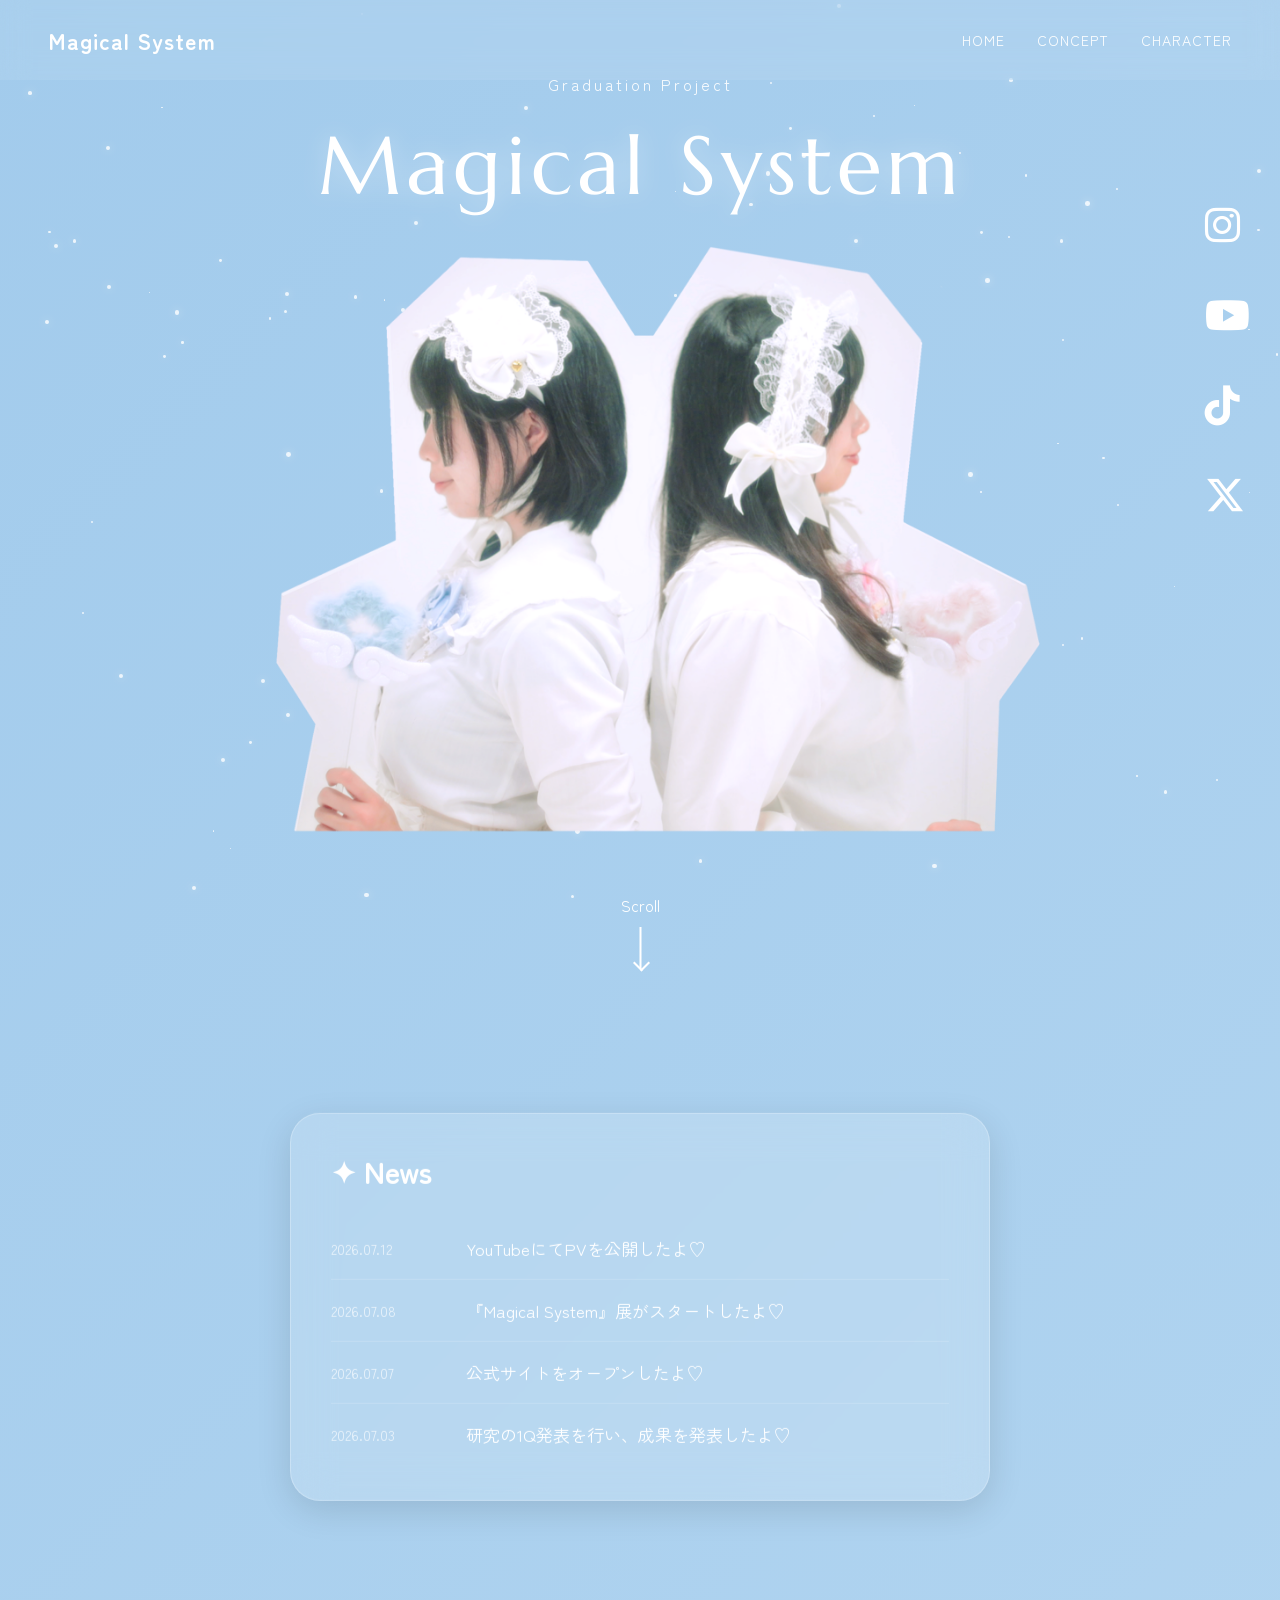
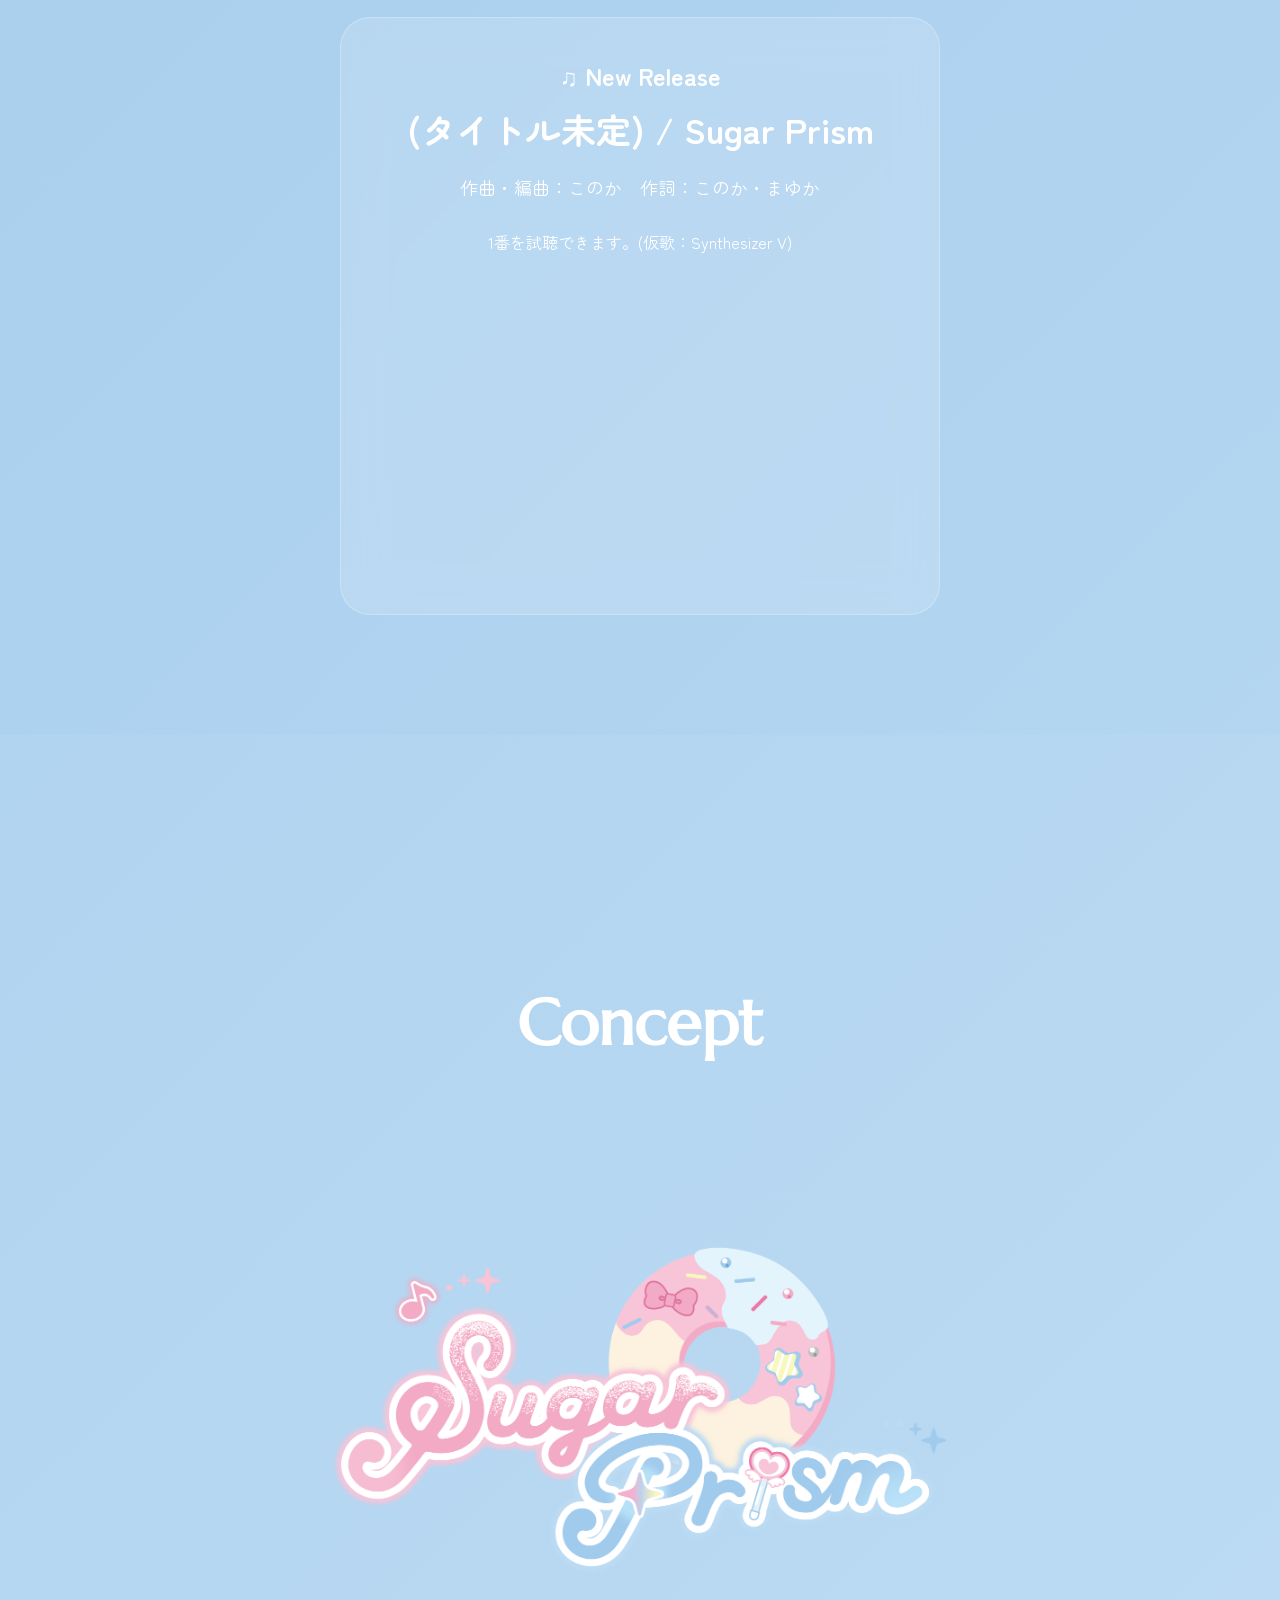
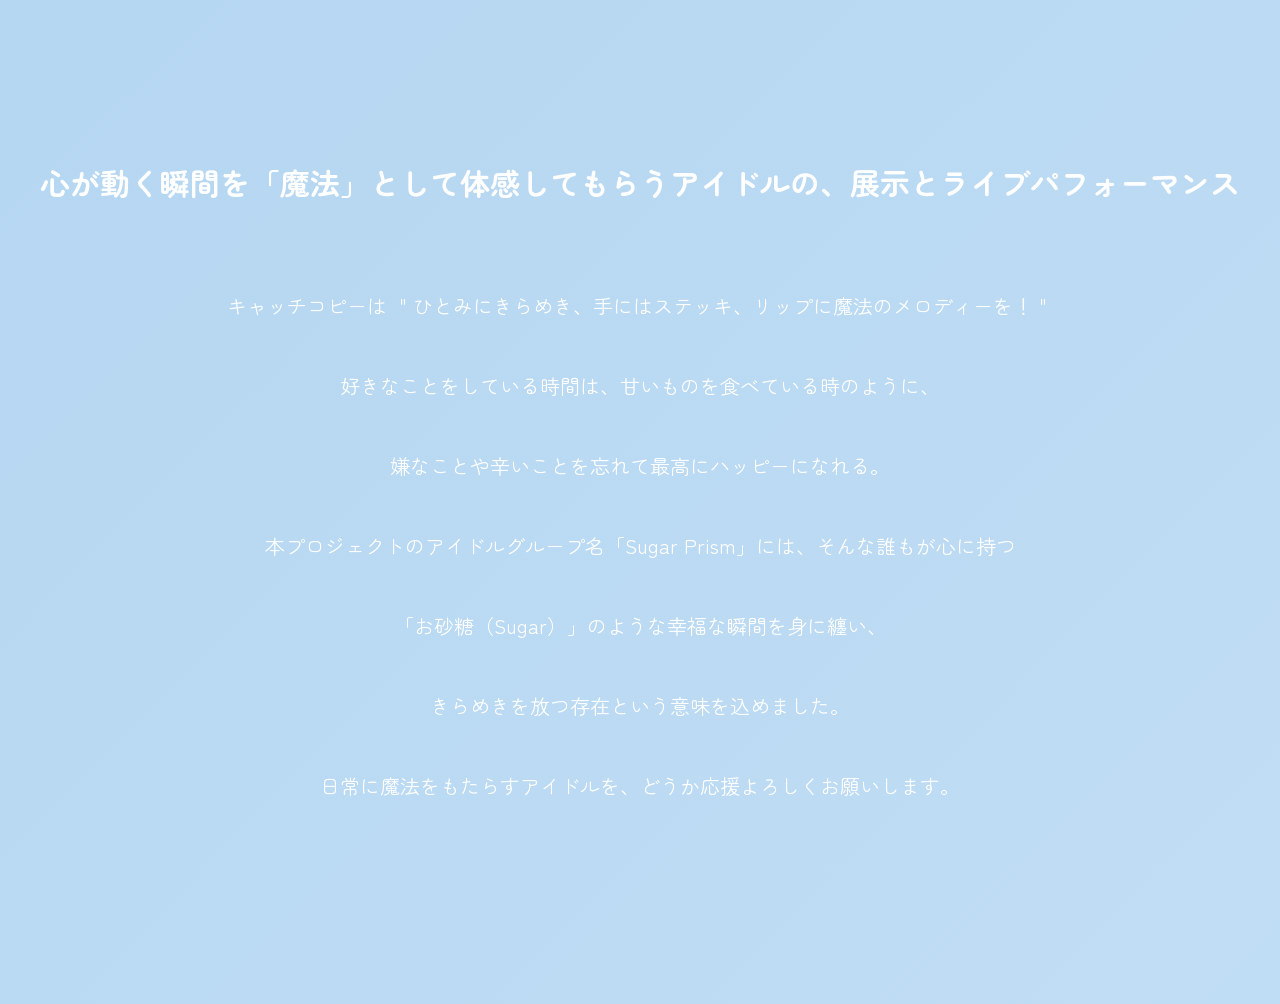
<file: index.html>
<!DOCTYPE html>
<html lang="ja">
<head> 
    <link rel="stylesheet" href="https://cdnjs.cloudflare.com/ajax/libs/font-awesome/6.5.0/css/all.min.css">
  <meta charset="UTF-8">
  <meta name="viewport" content="width=device-width, initial-scale=1.0" />

  <title>Magical System</title>

  <link rel="preconnect" href="https://fonts.googleapis.com">
  <link rel="preconnect" href="https://fonts.gstatic.com" crossorigin>

  <link href="https://fonts.googleapis.com/css2?family=Marcellus&family=Zen+Maru+Gothic:wght@400;500;700&display=swap" rel="stylesheet">

  <link rel="stylesheet" href="style.css">
</head>

<body>

  <!-- 星空 -->
  <div class="stars"></div>

  <!-- ヘッダー -->
  <header class="header">
    <a href="#" class="logo">

      <span>Magical System</span>
    </a>

    <nav class="nav">
      <a href="#home">HOME</a>
      <a href="#concept">CONCEPT</a>
      <a href="characters.html">CHARACTER</a>
      
    </nav>
  </header>

   <!-- SNSリンク -->
<div class="sns-links">
  <a href="https://www.instagram.com/sugarprism.s2/" aria-label="Instagram"><i class="fab fa-instagram"></i></a>
  <a href="https://www.youtube.com/@sugarprism.s2" aria-label="YouTube"><i class="fa-brands fa-youtube"></i></a>
  <a href="https://www.tiktok.com/@sugarprism.s2?_t=ZS-8yWMWFAxsPw&_r=1" aria-label="TikTok"><i class="fa-brands fa-tiktok"></i></a>
  <a href="https://x.com/sugarprism_s2?s=21&t=nBg6D8IdfzuOT_GNT5nRpw" aria-label="Twitter"><i class="fa-brands fa-x-twitter"></i></a>
</div>

  <!-- ヒーロー -->
  <section class="hero" id="home">

    <div class="hero-inner">

      <p class="hero-sub">Graduation Project</p>

      <h1>Magical System</h1>

      <img src="images/us.PNG" alt="Magical System" class="hero-image">

    </div>

    <div class="scroll">
      <span>Scroll</span>
      <div class="arrow"></div>
    </div>

  </section>

  <section class="news-section">

  <div class="glass-news">

    <h2>✦ News</h2>

    <div class="news-item">
      <span class="date">2026.07.12</span>
      <p>YouTubeにてPVを公開したよ♡</p>
    </div>

    <div class="news-item">
      <span class="date">2026.07.08</span>
      <p>『Magical System』展がスタートしたよ♡</p>
    </div>

    <div class="news-item">
      <span class="date">2026.07.07</span>
      <p>公式サイトをオープンしたよ♡</p>
    </div>

    <div class="news-item">
      <span class="date">2026.07.03</span>
      <p>研究の1Q発表を行い、成果を発表したよ♡</p>
    </div>

  </div>


</section>

<section class="music-preview">

    <div class="glass-music">

    <h2>♫ New Release</h2>

    <h3>(タイトル未定) / Sugar Prism</h3>
    <h4>作曲・編曲：このか　作詞：このか・まゆか</h4>

    <p>1番を試聴できます。(仮歌：Synthesizer V)</p>

    <iframe
    width="100%"
    height="315"
    src="https://www.youtube.com/embed/QLCW2bqM9TA
"
    title="YouTube video player"
    frameborder="0"
    allowfullscreen>
</iframe>

</div>

</section>

  <!-- 次のセクション（仮） -->
  <section class="concept" id="concept">
    <h2>Concept</h2>
     <img src="images/logo.png" alt="Magical System" class="hero-image">
    <h3>心が動く瞬間を「魔法」として体感してもらうアイドルの、展示とライブパフォーマンス</h3>
      <p>キャッチコピーは
    ＂ひとみにきらめき、手にはステッキ、リップに魔法のメロディーを！＂<br>
    好きなことをしている時間は、甘いものを食べている時のように、<br> 嫌なことや辛いことを忘れて最高にハッピーになれる。<br>
    本プロジェクトのアイドルグループ名「Sugar Prism」には、そんな誰もが心に持つ<br>「お砂糖（Sugar）」のような幸福な瞬間を身に纏い、<br> きらめきを放つ存在という意味を込めました。<br>
    日常に魔法をもたらすアイドルを、どうか応援よろしくお願いします。</p>
  </section>

  <script src="script.js"></script>

</body>
</html>
</file>
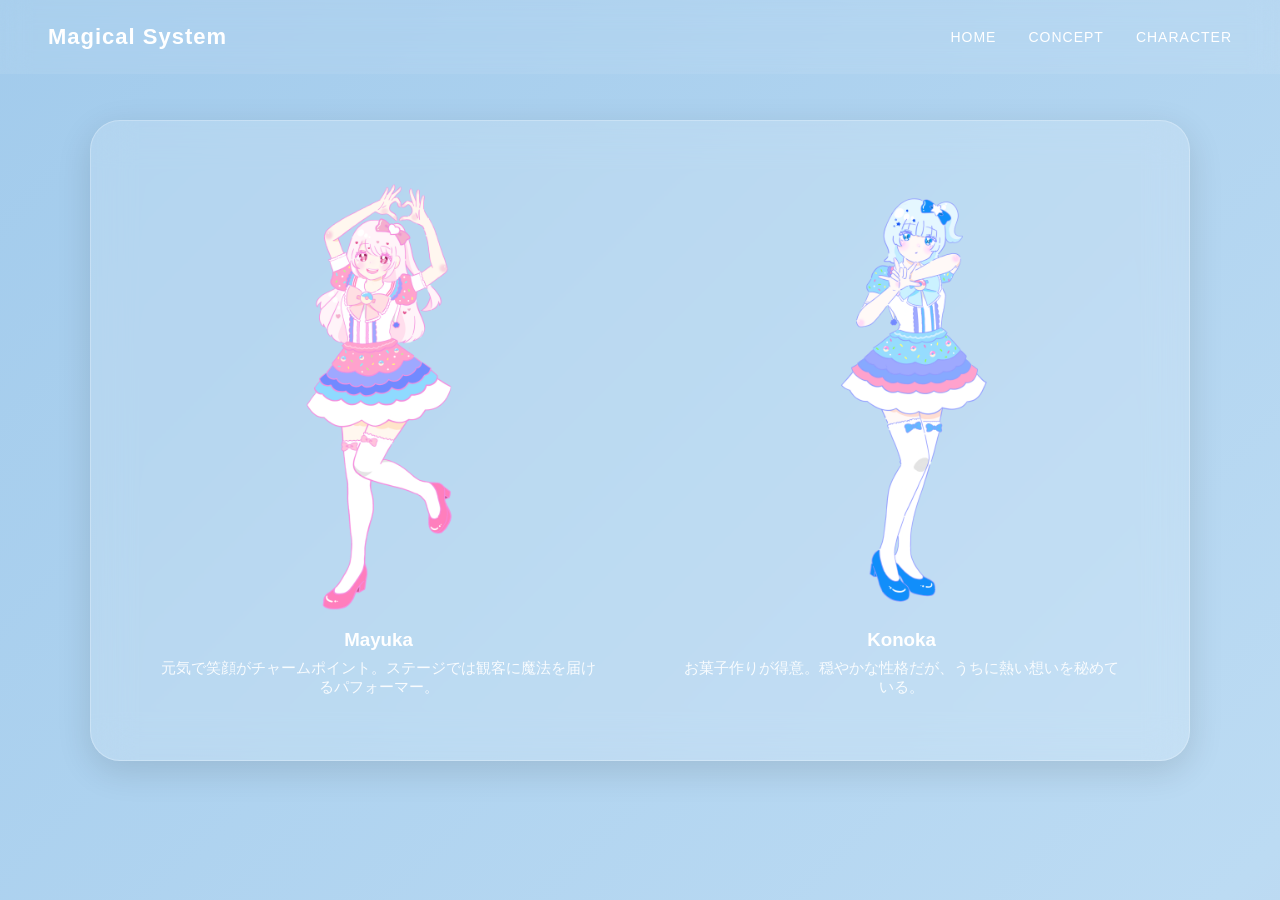
<file: characters.html>
<!DOCTYPE html>
<html lang="ja">
<head>
  <meta charset="utf-8" />
  <meta name="viewport" content="width=device-width,initial-scale=1" />
  <title>Sugar Prism — Characters</title>
  <link href="style.css" rel="stylesheet">
</head>
<body>
  <header class="header">
    <a href="index.html" class="logo"><span>Magical System</span></a>
    <nav class="nav">
      <a href="index.html#home">HOME</a>
      <a href="index.html#concept">CONCEPT</a>
      <a href="characters.html">CHARACTER</a>
    </nav>
  </header>

  <main style="padding:120px 24px 80px; display:flex; justify-content:center;">
    <div class="glass-news" style="max-width:1100px; width:100%; display:flex; gap:28px; flex-wrap:wrap;">

      <div class="character-card" style="flex:1 1 320px; text-align:center; padding:28px;">
        <img src="images/Mayuka.PNG" alt="Mayuka" style="max-width:320px; width:100%; height:auto; display:block; margin:0 auto 18px;">
        <h3 style="margin-bottom:8px;">Mayuka</h3>
        <p style="font-size:15px; color:white; opacity:.9;">元気で笑顔がチャームポイント。ステージでは観客に魔法を届けるパフォーマー。</p>
      </div>

      <div class="character-card" style="flex:1 1 320px; text-align:center; padding:28px;">
        <img src="images/Konoka.PNG" alt="Konoka" style="max-width:320px; width:100%; height:auto; display:block; margin:0 auto 18px;">
        <h3 style="margin-bottom:8px;">Konoka</h3>
        <p style="font-size:15px; color:white; opacity:.9;">お菓子作りが得意。穏やかな性格だが、うちに熱い想いを秘めている。</p>
      </div>
    </div>
  </main>

  <script src="script.js"></script>
</body>
</html>
</file>
<file: style.css>
:root{
  --pink:#E7C4D9;
  --pink2:#E3ABC6;
  --blue:#BCDBF3;
  --blue2:#A2CBEC;
  --purple:#C8B1D5;
}

*{
  margin:0;
  padding:0;
  box-sizing:border-box;
}

html{
  scroll-behavior:smooth;
}

body{
  font-family:"Zen Maru Gothic", sans-serif;
  color:white;
  overflow-x:hidden;
  background:linear-gradient(
    -45deg,
    var(--pink),
    var(--pink2),
    var(--purple),
    var(--blue),
    var(--blue2)
  );
  background-size:400% 400%;
  animation:bgMove 18s ease infinite;
}

@keyframes bgMove{
  0%{background-position:0% 50%;}
  50%{background-position:100% 50%;}
  100%{background-position:0% 50%;}
}

/* 星空 */

.stars{
  position:fixed;
  inset:0;
  overflow:hidden;
  pointer-events:none;
  z-index:0;
}

.star{
  position:absolute;
  border-radius:50%;
  background:white;
  animation:twinkle linear infinite;
  opacity:.8;
  box-shadow:0 0 10px rgba(255,255,255,.8);
}

@keyframes twinkle{
  0%,100%{
    transform:scale(.6);
    opacity:.3;
  }
  50%{
    transform:scale(1.4);
    opacity:1;
  }
}

/* ヘッダー */

.header{
  position:fixed;
  top:0;
  left:0;
  width:100%;
  padding:24px 48px;
  display:flex;
  justify-content:space-between;
  align-items:center;
  z-index:100;
  background:rgba(255,255,255,.08);
  backdrop-filter:blur(14px);
}

.logo{
  text-decoration:none;
  color:white;
  font-weight:700;
  letter-spacing:1px;
  font-size:22px;
}

.nav{
  display:flex;
  gap:32px;
}

.nav a{
  color:white;
  text-decoration:none;
  font-size:14px;
  letter-spacing:1px;
  transition:.3s;
}

.nav a:hover{
  opacity:.6;
}

/* SNSリンク */
/* SNSリンク右側縦配置 */
  a i {
    font-size: 50px;
    color: #ffffff;
    margin: 10px 0;
    transition: transform 0.2s, filter 0.2s;
  }

  /* ホバー時（PC） */
  a:hover i {
  transform: scale(1.15);
  filter: brightness(1.3); /* 少し明るく */
  }

/* アクティブ時（タップなど） */
  a:active i {
  transform: scale(0.9);
  filter: brightness(0.8); /* 少し暗く */
  }

  .sns-links {
    position: fixed;
    right: 30px;
    top: 40%;
    transform: translateY(-50%);
    display: flex;
    flex-direction: column;
    gap: 30px;
    z-index: 5;
  }

  .sns-links i {
    font-size: 40px;
  }


/* ヒーロー */

.hero{
  position:relative;
  z-index:1;
  min-height:100vh;
  display:flex;
  justify-content:center;
  align-items:center;
  text-align:center;
  padding:0 24px;
}

.hero-inner{
  padding:72px 56px;
}

.hero-sub{
  letter-spacing:3px;
  margin-bottom:18px;
  opacity:.9;
}

.hero h1{
  font-family:"Marcellus", serif;
  font-size:clamp(46px,8vw,82px);
  font-weight:400;
  letter-spacing:5px;
margin-bottom:24px;
  text-shadow:0 0 24px rgba(255,255,255,.4);
}

/* hero-text removed */

.hero-image{
  max-width:900px;
  height:auto;
  margin:-8px 0 24px;
}



/* スクロール */

.scroll{
  position:absolute;
  bottom:40px;
  left:50%;
  transform:translateX(-50%);
  display:flex;
  flex-direction:column;
  align-items:center;
  gap:10px;
  animation:float 2s ease-in-out infinite;
}

.arrow{
  width:2px;
  height:42px;
  background:white;
  position:relative;
}

.arrow::after{
  content:"";
  position:absolute;
  bottom:0;
  left:-4px;
  width:10px;
  height:10px;
  border-right:2px solid white;
  border-bottom:2px solid white;
  transform:rotate(45deg);
}

@keyframes float{
  0%,100%{transform:translate(-50%,0);}
  50%{transform:translate(-50%,10px);}
}

.news-section{

    display:flex;
    justify-content:center;
    margin-top:100px;
    margin-bottom:120px;

}

.glass-news{

    width:700px;
    max-width:90%;

    padding:35px 40px;

    border-radius:30px;

    background:rgba(255,255,255,.16);

    backdrop-filter:blur(20px);
    -webkit-backdrop-filter:blur(20px);

    border:1px solid rgba(255,255,255,.25);

    box-shadow:
        0 10px 35px rgba(0,0,0,.12);

}

.glass-news h2{

    color:white;

    margin-bottom:25px;

    font-size:30px;

}

.news-item{

    display:flex;

    gap:25px;

    align-items:center;

    padding:18px 0;

    border-bottom:1px solid rgba(255,255,255,.15);

}

.news-item:last-of-type{

    border:none;

}

.date{

    color:white;

    opacity:.7;

    width:110px;

    font-size:14px;

}

.news-item p{

    color:white;

    font-size:17px;

}

/* news-btn removed */
.music-preview{

    display:flex;
    justify-content:center;
    margin:120px 0;

}

.glass-music{

    width:600px;

    padding:40px;

    border-radius:30px;

    text-align:center;

    background:rgba(255,255,255,.15);

    backdrop-filter:blur(20px);

    border:1px solid rgba(255,255,255,.25);

    color:white;

}

.glass-music h2{

    margin-bottom:10px;

}

.glass-music h3{
    font-size: 35px;
    margin-bottom: 20px; 
}

.glass-music h4{
    font-size: 18px;
    font-weight: normal;
    margin-top: 0;
    margin-bottom: 30px;
}

#playBtn{

    margin-top:25px;

    padding:15px 45px;

    border:none;

    border-radius:40px;

    background:#ffffff30;

    color:white;

    cursor:pointer;

    transition:.3s;

}

#playBtn:hover{

    background:#ffffff55;

    transform:scale(1.05);

}

audio{
    width:100%;
    margin-top:20px;
}

/* 仮セクション */

.concept{
  min-height:100vh;
  padding:160px 24px;
  text-align:center;
  background:rgba(255,255,255,.05);
  line-height:4.0;
}

.concept p{
  font-size:20px;
  margin-bottom:18px;
}

.concept h2{
  font-family:"Marcellus", serif;
  font-size:64px;
  margin-bottom:24px;
}

.concept h3{
  font-size:30px;
  margin-bottom:24px;
}

/* スマホ */

@media (max-width:768px){

  .header{
    padding:18px 20px;
  }

  .nav{
    display:none;
  }

  .hero-inner{
    padding:56px 28px;
  }

  .hero h1{
    letter-spacing:3px;
  }

}
</file>
